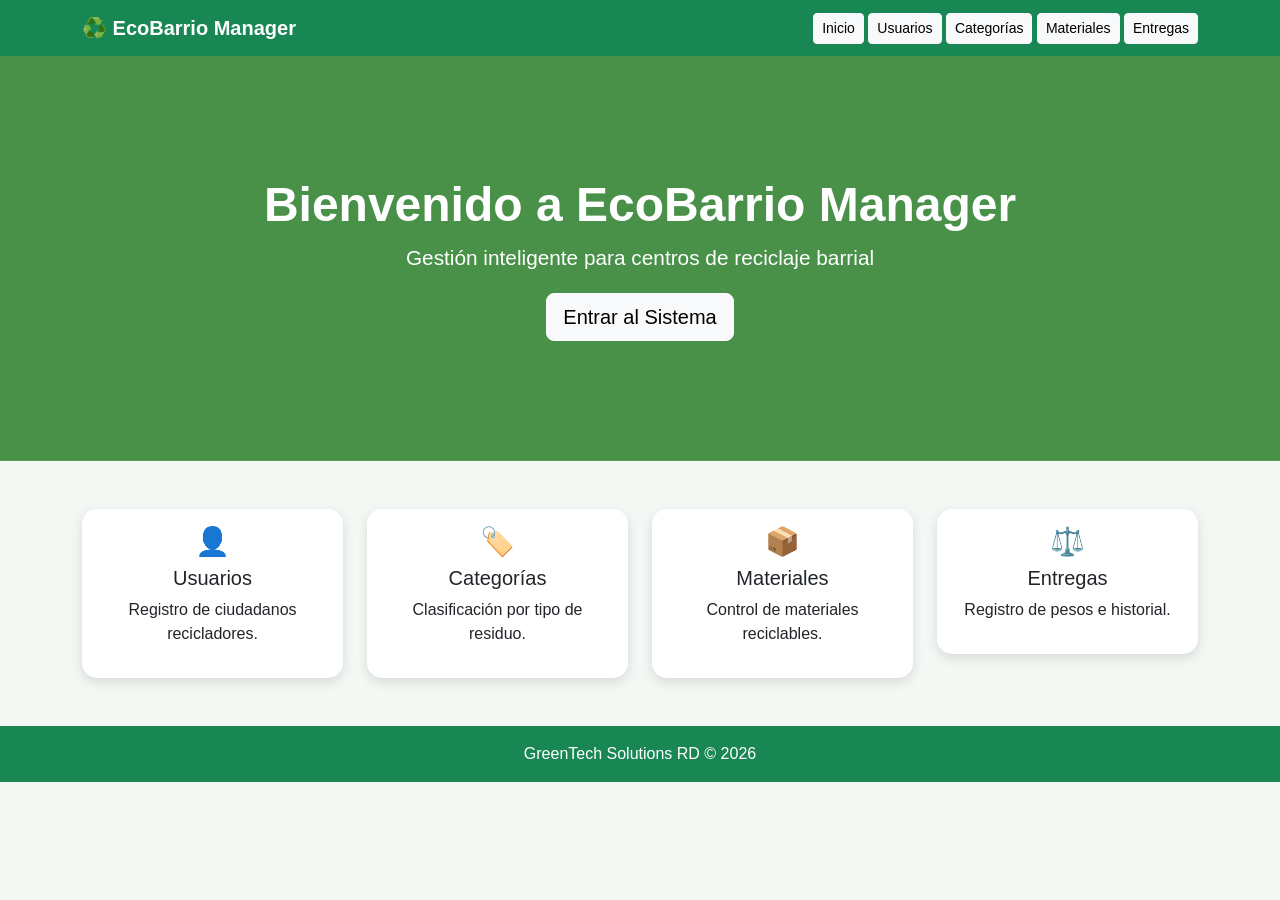
<file: EcoBarrio.Frontend/wwwroot/index.html>
﻿<!DOCTYPE html>
<html lang="es">
<head>
    <meta charset="UTF-8">
    <meta name="viewport" content="width=device-width, initial-scale=1.0">
    <title>EcoBarrio Manager</title>

    <link href="https://cdn.jsdelivr.net/npm/bootstrap@5.3.3/dist/css/bootstrap.min.css" rel="stylesheet">
    <link rel="stylesheet" href="css/styles.css">
</head>

<body>

    <nav class="navbar navbar-expand-lg navbar-dark bg-success">
        <div class="container">
            <a class="navbar-brand fw-bold" href="index.html">♻️ EcoBarrio Manager</a>

            <div>
                <a class="btn btn-light btn-sm" href="index.html">Inicio</a>
                <a class="btn btn-light btn-sm" href="usuarios.html">Usuarios</a>
                <a class="btn btn-light btn-sm" href="categorias.html">Categorías</a>
                <a class="btn btn-light btn-sm" href="materiales.html">Materiales</a>
                <a class="btn btn-light btn-sm" href="entregas.html">Entregas</a>
            </div>
        </div>
    </nav>

    <section class="hero text-center">
        <div class="container">
            <h1>Bienvenido a EcoBarrio Manager</h1>
            <p>Gestión inteligente para centros de reciclaje barrial</p>
            <a href="usuarios.html" class="btn btn-light btn-lg">Entrar al Sistema</a>
        </div>
    </section>

    <section class="container my-5">
        <div class="row g-4">

            <div class="col-md-3">
                <a href="usuarios.html" class="text-decoration-none text-dark">
                    <div class="card card-box">
                        <div class="card-body text-center">
                            <h3>👤</h3>
                            <h5>Usuarios</h5>
                            <p>Registro de ciudadanos recicladores.</p>
                        </div>
                    </div>
                </a>
            </div>

            <div class="col-md-3">
                <a href="categorias.html" class="text-decoration-none text-dark">
                    <div class="card card-box">
                        <div class="card-body text-center">
                            <h3>🏷️</h3>
                            <h5>Categorías</h5>
                            <p>Clasificación por tipo de residuo.</p>
                        </div>
                    </div>
                </a>
            </div>

            <div class="col-md-3">
                <a href="materiales.html" class="text-decoration-none text-dark">
                    <div class="card card-box">
                        <div class="card-body text-center">
                            <h3>📦</h3>
                            <h5>Materiales</h5>
                            <p>Control de materiales reciclables.</p>
                        </div>
                    </div>
                </a>
            </div>

            <div class="col-md-3">
                <a href="entregas.html" class="text-decoration-none text-dark">
                    <div class="card card-box">
                        <div class="card-body text-center">
                            <h3>⚖️</h3>
                            <h5>Entregas</h5>
                            <p>Registro de pesos e historial.</p>
                        </div>
                    </div>
                </a>
            </div>

        </div>
    </section>

    <footer class="bg-success text-white text-center py-3">
        GreenTech Solutions RD © 2026
    </footer>

</body>
</html>
</file>
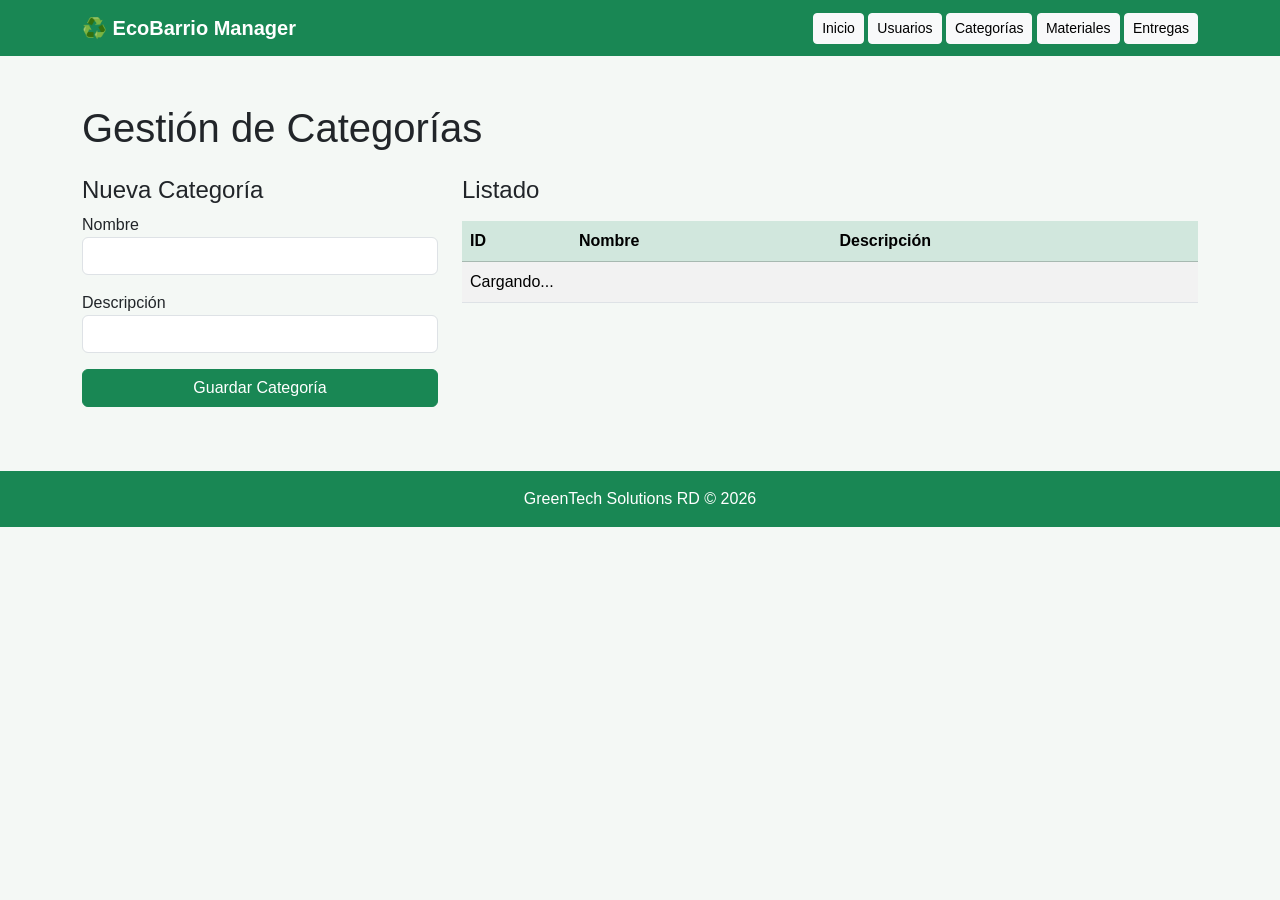
<file: EcoBarrio.Frontend/wwwroot/categorias.html>
﻿<!DOCTYPE html>
<html lang="es">
<head>
<meta charset="UTF-8">
<meta name="viewport" content="width=device-width, initial-scale=1.0">
<title>Categorías</title>

<link href="https://cdn.jsdelivr.net/npm/bootstrap@5.3.3/dist/css/bootstrap.min.css" rel="stylesheet">
<link rel="stylesheet" href="css/styles.css">
</head>

<body>

<nav class="navbar navbar-expand-lg navbar-dark bg-success">
<div class="container">
<a class="navbar-brand fw-bold" href="index.html">♻️ EcoBarrio Manager</a>

<div>
<a class="btn btn-light btn-sm" href="index.html">Inicio</a>
<a class="btn btn-light btn-sm" href="usuarios.html">Usuarios</a>
<a class="btn btn-light btn-sm" href="categorias.html">Categorías</a>
<a class="btn btn-light btn-sm" href="materiales.html">Materiales</a>
<a class="btn btn-light btn-sm" href="entregas.html">Entregas</a>
</div>
</div>
</nav>

<div class="container my-5">

<h1 class="page-title mb-4">Gestión de Categorías</h1>

<div class="row">

<div class="col-md-4">
<div class="table-container">

<h4>Nueva Categoría</h4>

<form id="formCategoria">

<div class="mb-3">
<label>Nombre</label>
<input type="text" id="nombre" class="form-control" required>
</div>

<div class="mb-3">
<label>Descripción</label>
<input type="text" id="descripcion" class="form-control" required>
</div>

<button class="btn btn-success w-100">
Guardar Categoría
</button>

</form>

<div id="mensaje" class="mt-3"></div>

</div>
</div>

<div class="col-md-8">
<div class="table-container">

<h4>Listado</h4>

<table class="table table-striped mt-3">
<thead class="table-success">
<tr>
<th>ID</th>
<th>Nombre</th>
<th>Descripción</th>
</tr>
</thead>

<tbody id="tablaCategorias">
<tr>
<td colspan="3">Cargando...</td>
</tr>
</tbody>

</table>

</div>
</div>

</div>
</div>

<footer class="bg-success text-white text-center py-3">
GreenTech Solutions RD © 2026
</footer>

<script src="js/categorias.js"></script>

</body>
</html>
</file>
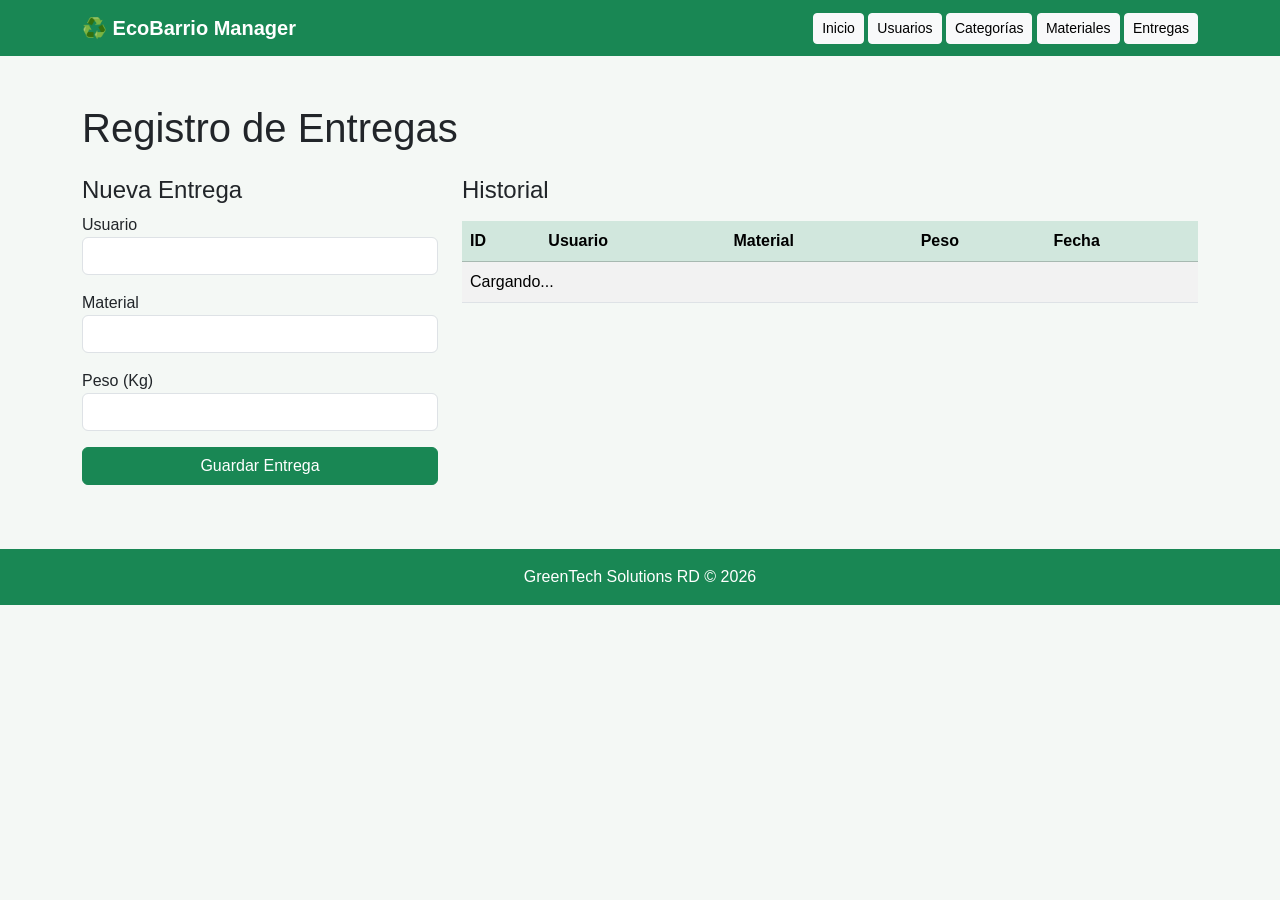
<file: EcoBarrio.Frontend/wwwroot/entregas.html>
﻿<!DOCTYPE html>
<html lang="es">
<head>
<meta charset="UTF-8">
<meta name="viewport" content="width=device-width, initial-scale=1.0">
<title>Entregas</title>

<link href="https://cdn.jsdelivr.net/npm/bootstrap@5.3.3/dist/css/bootstrap.min.css" rel="stylesheet">
<link rel="stylesheet" href="css/styles.css">
</head>

<body>

<nav class="navbar navbar-expand-lg navbar-dark bg-success">
<div class="container">
<a class="navbar-brand fw-bold" href="index.html">♻️ EcoBarrio Manager</a>

<div>
<a class="btn btn-light btn-sm" href="index.html">Inicio</a>
<a class="btn btn-light btn-sm" href="usuarios.html">Usuarios</a>
<a class="btn btn-light btn-sm" href="categorias.html">Categorías</a>
<a class="btn btn-light btn-sm" href="materiales.html">Materiales</a>
<a class="btn btn-light btn-sm" href="entregas.html">Entregas</a>
</div>
</div>
</nav>

<div class="container my-5">

<h1 class="page-title mb-4">Registro de Entregas</h1>

<div class="row">

<div class="col-md-4">
<div class="table-container">

<h4>Nueva Entrega</h4>

<form id="formEntrega">

<div class="mb-3">
<label>Usuario</label>
<select id="usuarioId" class="form-control" required></select>
</div>

<div class="mb-3">
<label>Material</label>
<select id="materialId" class="form-control" required></select>
</div>

<div class="mb-3">
<label>Peso (Kg)</label>
<input type="number" step="0.01" id="pesoKg" class="form-control" required>
</div>

<button class="btn btn-success w-100">
Guardar Entrega
</button>

</form>

<div id="mensaje" class="mt-3"></div>

</div>
</div>

<div class="col-md-8">
<div class="table-container">

<h4>Historial</h4>

<table class="table table-striped mt-3">
<thead class="table-success">
<tr>
<th>ID</th>
<th>Usuario</th>
<th>Material</th>
<th>Peso</th>
<th>Fecha</th>
</tr>
</thead>

<tbody id="tablaEntregas">
<tr>
<td colspan="5">Cargando...</td>
</tr>
</tbody>

</table>

</div>
</div>

</div>
</div>

<footer class="bg-success text-white text-center py-3">
GreenTech Solutions RD © 2026
</footer>

<script src="js/entregas.js"></script>

</body>
</html>
</file>
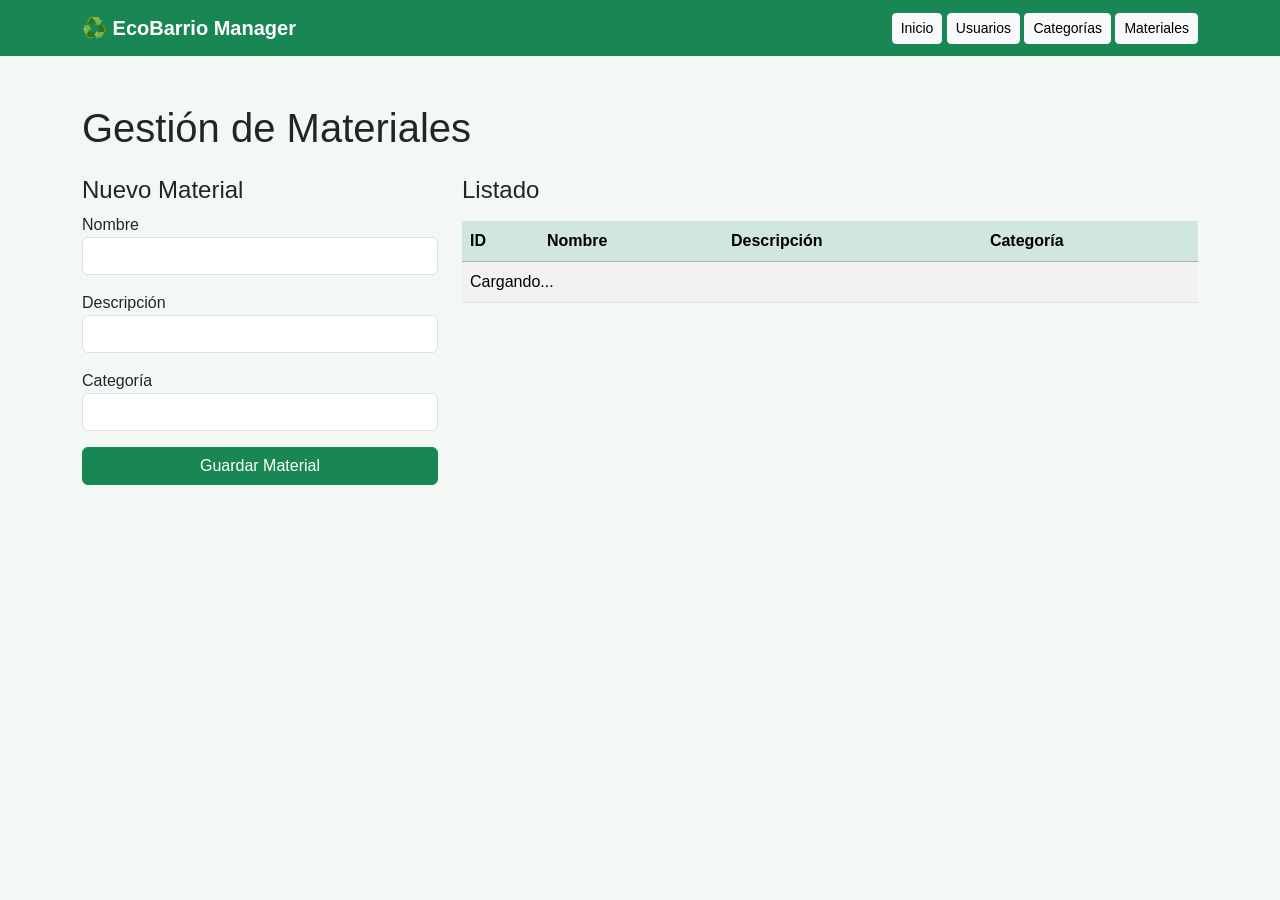
<file: EcoBarrio.Frontend/wwwroot/materiales.html>
﻿<!DOCTYPE html>
<html lang="es">
<head>
<meta charset="UTF-8">
<meta name="viewport" content="width=device-width, initial-scale=1.0">
<title>Materiales</title>

<link href="https://cdn.jsdelivr.net/npm/bootstrap@5.3.3/dist/css/bootstrap.min.css" rel="stylesheet">
<link rel="stylesheet" href="css/styles.css">
</head>

<body>

<nav class="navbar navbar-expand-lg navbar-dark bg-success">
<div class="container">
<a class="navbar-brand fw-bold" href="index.html">♻️ EcoBarrio Manager</a>

<div>
<a class="btn btn-light btn-sm" href="index.html">Inicio</a>
<a class="btn btn-light btn-sm" href="usuarios.html">Usuarios</a>
<a class="btn btn-light btn-sm" href="categorias.html">Categorías</a>
<a class="btn btn-light btn-sm" href="materiales.html">Materiales</a>
</div>
</div>
</nav>

<div class="container my-5">

<h1 class="page-title mb-4">Gestión de Materiales</h1>

<div class="row">

<div class="col-md-4">
<div class="table-container">

<h4>Nuevo Material</h4>

<form id="formMaterial">

<div class="mb-3">
<label>Nombre</label>
<input type="text" id="nombre" class="form-control" required>
</div>

<div class="mb-3">
<label>Descripción</label>
<input type="text" id="descripcion" class="form-control" required>
</div>

<div class="mb-3">
<label>Categoría</label>
<select id="categoriaId" class="form-control" required></select>
</div>

<button class="btn btn-success w-100">
Guardar Material
</button>

</form>

<div id="mensaje" class="mt-3"></div>

</div>
</div>

<div class="col-md-8">
<div class="table-container">

<h4>Listado</h4>

<table class="table table-striped mt-3">
<thead class="table-success">
<tr>
<th>ID</th>
<th>Nombre</th>
<th>Descripción</th>
<th>Categoría</th>
</tr>
</thead>

<tbody id="tablaMateriales">
<tr>
<td colspan="4">Cargando...</td>
</tr>
</tbody>

</table>

</div>
</div>

</div>
</div>

<script src="js/materiales.js"></script>

</body>
</html>
</file>
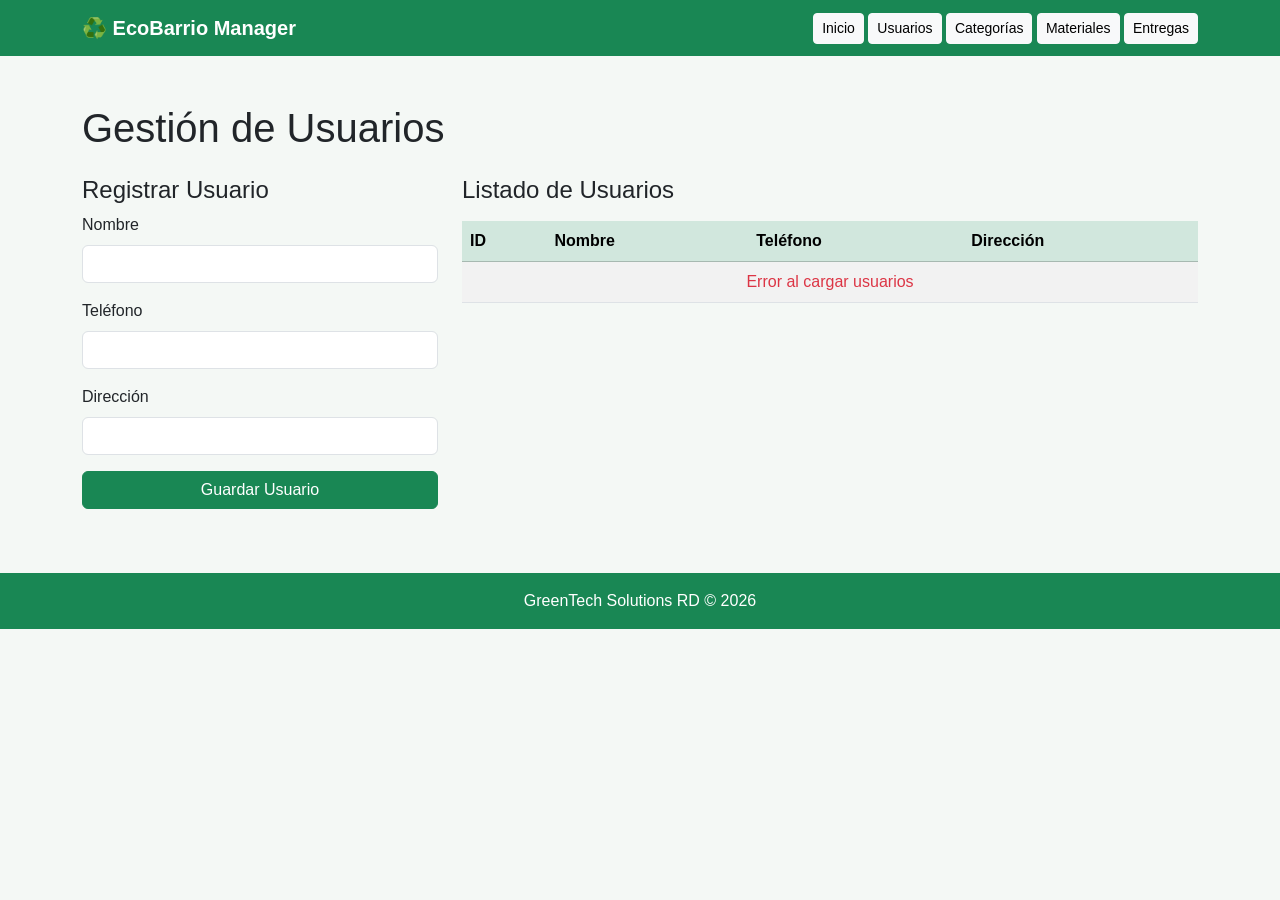
<file: EcoBarrio.Frontend/wwwroot/usuarios.html>
﻿<!DOCTYPE html>
<html lang="es">
<head>
    <meta charset="UTF-8">
    <meta name="viewport" content="width=device-width, initial-scale=1.0">
    <title>Usuarios - EcoBarrio Manager</title>

    <link href="https://cdn.jsdelivr.net/npm/bootstrap@5.3.3/dist/css/bootstrap.min.css" rel="stylesheet">
    <link rel="stylesheet" href="css/styles.css">
</head>

<body>

    <nav class="navbar navbar-expand-lg navbar-dark bg-success">
        <div class="container">
            <a class="navbar-brand fw-bold" href="index.html">♻️ EcoBarrio Manager</a>

            <div>
                <a class="btn btn-light btn-sm" href="index.html">Inicio</a>
                <a class="btn btn-light btn-sm" href="usuarios.html">Usuarios</a>
                <a class="btn btn-light btn-sm" href="categorias.html">Categorías</a>
                <a class="btn btn-light btn-sm" href="materiales.html">Materiales</a>
                <a class="btn btn-light btn-sm" href="entregas.html">Entregas</a>
            </div>
        </div>
    </nav>

    <div class="container my-5">

        <h1 class="page-title mb-4">Gestión de Usuarios</h1>

        <div class="row">

            <div class="col-md-4">
                <div class="table-container">
                    <h4>Registrar Usuario</h4>

                    <form id="formUsuario">
                        <div class="mb-3">
                            <label class="form-label">Nombre</label>
                            <input type="text" id="nombre" class="form-control" required>
                        </div>

                        <div class="mb-3">
                            <label class="form-label">Teléfono</label>
                            <input type="text" id="telefono" class="form-control" required>
                        </div>

                        <div class="mb-3">
                            <label class="form-label">Dirección</label>
                            <input type="text" id="direccion" class="form-control" required>
                        </div>

                        <button type="submit" class="btn btn-success w-100">
                            Guardar Usuario
                        </button>
                    </form>

                    <div id="mensaje" class="mt-3"></div>
                </div>
            </div>

            <div class="col-md-8">
                <div class="table-container">
                    <h4>Listado de Usuarios</h4>

                    <table class="table table-striped mt-3">
                        <thead class="table-success">
                            <tr>
                                <th>ID</th>
                                <th>Nombre</th>
                                <th>Teléfono</th>
                                <th>Dirección</th>
                            </tr>
                        </thead>

                        <tbody id="tablaUsuarios">
                            <tr>
                                <td colspan="4" class="text-center">
                                    Cargando usuarios...
                                </td>
                            </tr>
                        </tbody>

                    </table>
                </div>
            </div>

        </div>
    </div>

    <footer class="bg-success text-white text-center py-3">
        GreenTech Solutions RD © 2026
    </footer>

    <script src="js/usuarios.js"></script>

</body>
</html>
</file>
<file: EcoBarrio.Frontend/wwwroot/css/styles.css>
﻿body {
    background: #f4f8f5;
    font-family: Arial, Helvetica, sans-serif;
}

.hero {
    background: linear-gradient(rgba(0,100,0,.7),rgba(0,100,0,.7)), url('https://images.unsplash.com/photo-1532996122724-e3c354a0b15b');
    background-size: cover;
    background-position: center;
    color: white;
    padding: 120px 20px;
}

    .hero h1 {
        font-size: 3rem;
        font-weight: bold;
    }

    .hero p {
        font-size: 1.3rem;
        margin-bottom: 20px;
    }

.card-box {
    border: none;
    border-radius: 15px;
    box-shadow: 0 4px 12px rgba(0,0,0,.12);
    transition: .2s;
}

    .card-box:hover {
        transform: translateY(-5px);
    }
</file>
